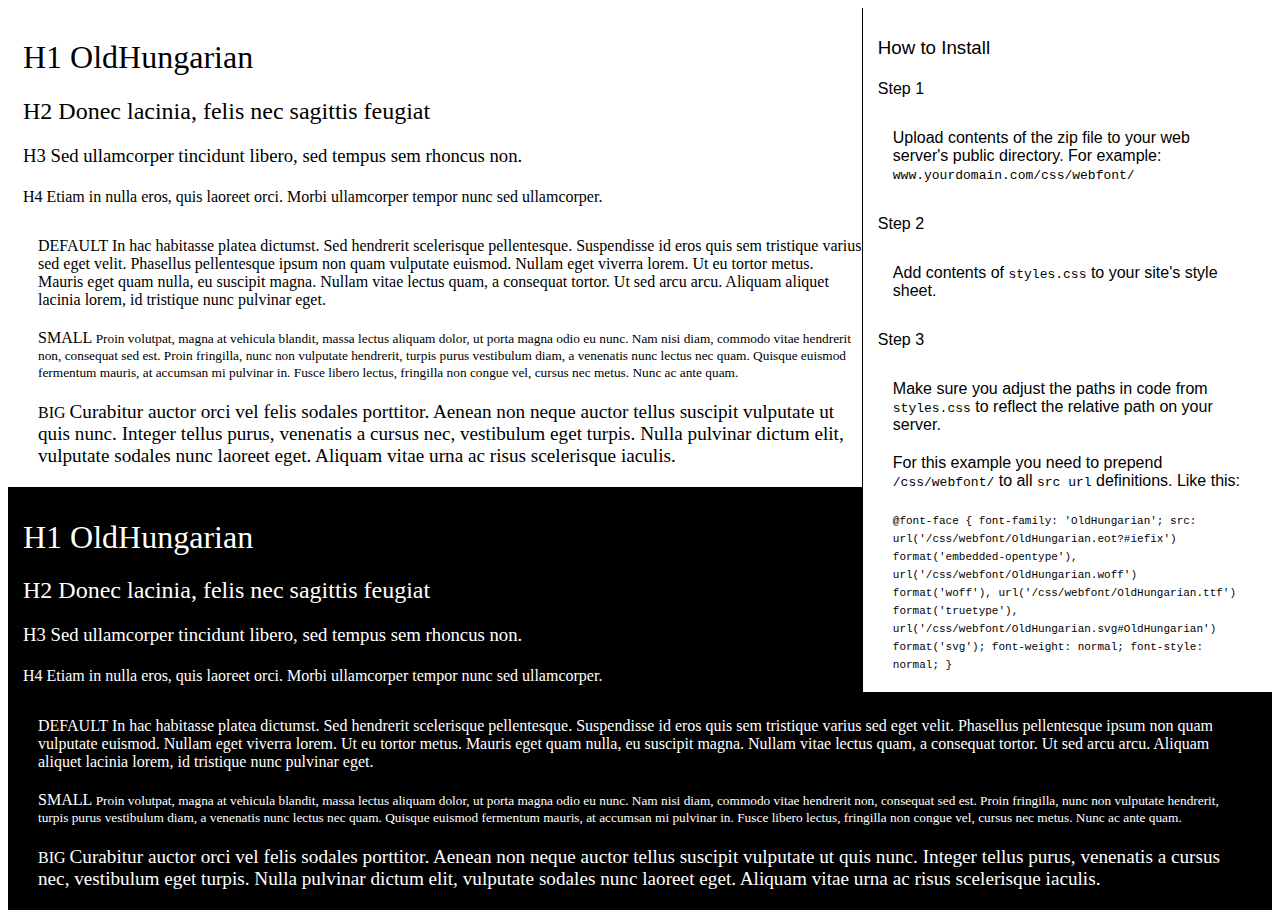
<file: preview.html>
<!DOCTYPE html>
<html>
<head>
<title>
OldHungarian
 - Web font preview
</title>
<style type='text/css'>

@font-face {
  font-family: 'OldHungarian';
  src: url('OldHungarian.eot?#iefix') format('embedded-opentype'),  url('OldHungarian.woff') format('woff'), url('OldHungarian.ttf')  format('truetype'), url('OldHungarian.svg#OldHungarian') format('svg');
  font-weight: normal;
  font-style: normal;
}

body { font-family: 'OldHungarian' !important; }
h1, h2, h3, h4 { font-weight: normal; }
.reg { color:black; background:white; }
.inverse { color:white; background:black; }
div { padding: 10px 15px; }
.right { background:white; width:30%; float: right; font-family: sans-serif; border: 1px solid black; border-width: 0 0 1px 1px;}
</style>
</head>
<body>
<div class='right'>
<h3>How to Install</h3>
<h4>Step 1</h4>
<div>
Upload contents of the zip file to your web server's public directory. For example:
<code>www.yourdomain.com/css/webfont/</code>
</div>
<h4>Step 2</h4>
<div>
Add contents of
<code>styles.css</code>
to your site's style sheet.
</div>
<h4>Step 3</h4>
<div>
Make sure you adjust the paths in code from
<code>styles.css</code>
to reflect the relative path on your server.
</div>
<div>
For this example you need to prepend
<code>/css/webfont/</code>
to all
<code>src url</code>
definitions. Like this:
</div>
<div>
<code style='font-size:11px;'>@font-face {
  font-family: 'OldHungarian';
  src: url('/css/webfont/OldHungarian.eot?#iefix') format('embedded-opentype'),  url('/css/webfont/OldHungarian.woff') format('woff'), url('/css/webfont/OldHungarian.ttf')  format('truetype'), url('/css/webfont/OldHungarian.svg#OldHungarian') format('svg');
  font-weight: normal;
  font-style: normal;
}</code>
</div>
</div>
<div class='reg'>
<h1>
H1
OldHungarian
</h1>
<h2>
H2
Donec lacinia, felis nec sagittis feugiat
</h2>
<h3>
H3
Sed ullamcorper tincidunt libero, sed tempus sem rhoncus non.
</h3>
<h4>
H4
Etiam in nulla eros, quis laoreet orci. Morbi ullamcorper tempor nunc sed ullamcorper.
</h4>
<div>
DEFAULT
In hac habitasse platea dictumst. Sed hendrerit scelerisque pellentesque. Suspendisse id eros quis sem tristique varius sed eget velit. Phasellus pellentesque ipsum non quam vulputate euismod. Nullam eget viverra lorem. Ut eu tortor metus. Mauris eget quam nulla, eu suscipit magna. Nullam vitae lectus quam, a consequat tortor. Ut sed arcu arcu. Aliquam aliquet lacinia lorem, id tristique nunc pulvinar eget.
</div>
<div>
SMALL
<small>
Proin volutpat, magna at vehicula blandit, massa lectus aliquam dolor, ut porta magna odio eu nunc. Nam nisi diam, commodo vitae hendrerit non, consequat sed est. Proin fringilla, nunc non vulputate hendrerit, turpis purus vestibulum diam, a venenatis nunc lectus nec quam. Quisque euismod fermentum mauris, at accumsan mi pulvinar in. Fusce libero lectus, fringilla non congue vel, cursus nec metus. Nunc ac ante quam.
</small>
</div>
<div>
BIG
<big>
Curabitur auctor orci vel felis sodales porttitor. Aenean non neque auctor tellus suscipit vulputate ut quis nunc. Integer tellus purus, venenatis a cursus nec, vestibulum eget turpis. Nulla pulvinar dictum elit, vulputate sodales nunc laoreet eget. Aliquam vitae urna ac risus scelerisque iaculis.
</big>
</div>

</div>
<div class='inverse'>
<h1>
H1
OldHungarian
</h1>
<h2>
H2
Donec lacinia, felis nec sagittis feugiat
</h2>
<h3>
H3
Sed ullamcorper tincidunt libero, sed tempus sem rhoncus non.
</h3>
<h4>
H4
Etiam in nulla eros, quis laoreet orci. Morbi ullamcorper tempor nunc sed ullamcorper.
</h4>
<div>
DEFAULT
In hac habitasse platea dictumst. Sed hendrerit scelerisque pellentesque. Suspendisse id eros quis sem tristique varius sed eget velit. Phasellus pellentesque ipsum non quam vulputate euismod. Nullam eget viverra lorem. Ut eu tortor metus. Mauris eget quam nulla, eu suscipit magna. Nullam vitae lectus quam, a consequat tortor. Ut sed arcu arcu. Aliquam aliquet lacinia lorem, id tristique nunc pulvinar eget.
</div>
<div>
SMALL
<small>
Proin volutpat, magna at vehicula blandit, massa lectus aliquam dolor, ut porta magna odio eu nunc. Nam nisi diam, commodo vitae hendrerit non, consequat sed est. Proin fringilla, nunc non vulputate hendrerit, turpis purus vestibulum diam, a venenatis nunc lectus nec quam. Quisque euismod fermentum mauris, at accumsan mi pulvinar in. Fusce libero lectus, fringilla non congue vel, cursus nec metus. Nunc ac ante quam.
</small>
</div>
<div>
BIG
<big>
Curabitur auctor orci vel felis sodales porttitor. Aenean non neque auctor tellus suscipit vulputate ut quis nunc. Integer tellus purus, venenatis a cursus nec, vestibulum eget turpis. Nulla pulvinar dictum elit, vulputate sodales nunc laoreet eget. Aliquam vitae urna ac risus scelerisque iaculis.
</big>
</div>

</div>
</body>
</html>
</file>
